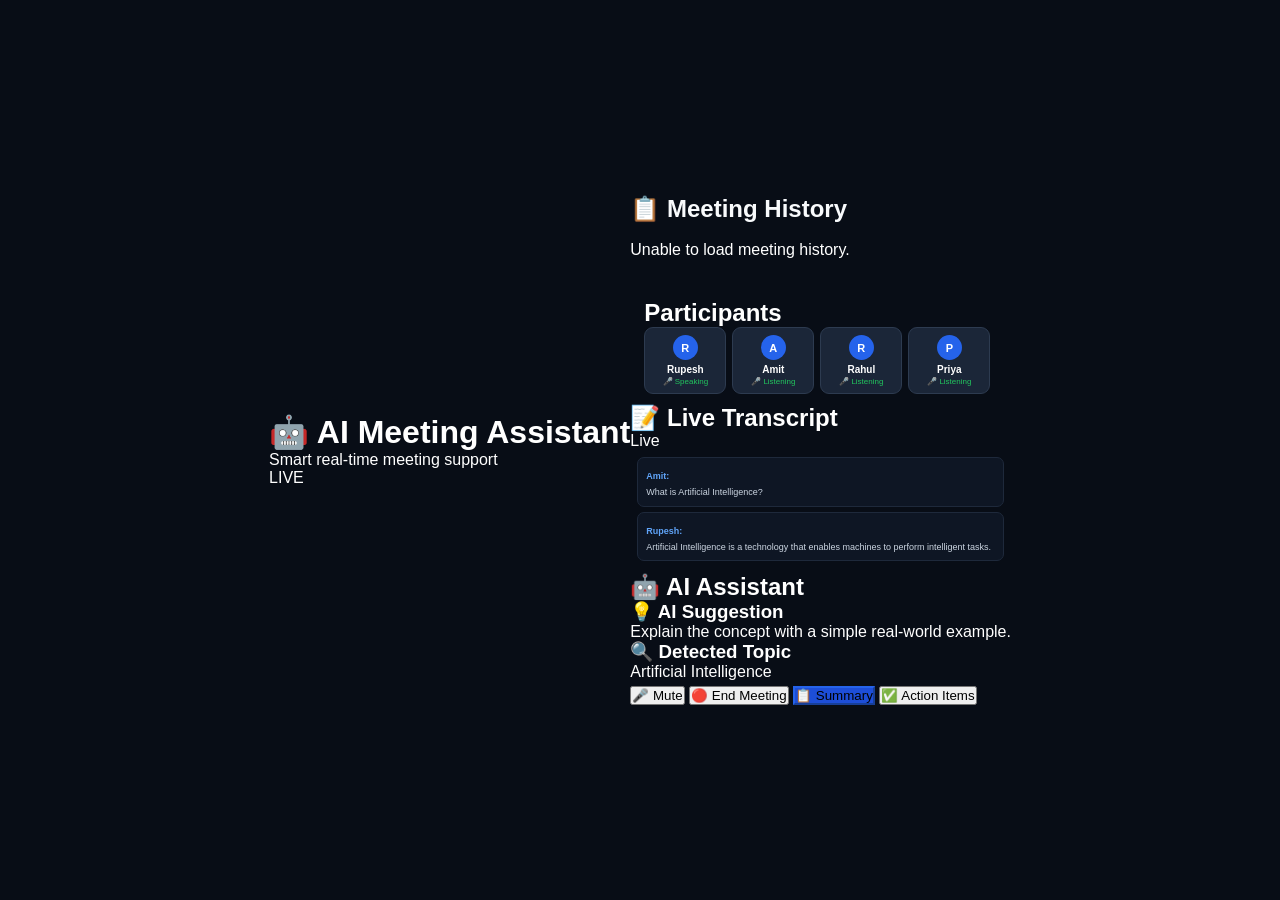
<file: frontend/index.html>
<!DOCTYPE html>
<html lang="en">

<head>
    <meta charset="UTF-8">
    <meta name="viewport" content="width=device-width, initial-scale=1.0">

    <title>AI Meeting Assistant</title>

    <link rel="stylesheet" href="style.css">


    <style>
        /* Meeting History */

        .meeting-history {
            margin-bottom: 30px;
        }

        .meeting-history .section-title {
            display: flex;
            align-items: center;
            justify-content: space-between;
            margin-bottom: 18px;
        }

        .meeting-history h2 {
            color: #f8fafc;
            margin: 0;
        }

        #meetingHistory {
            display: flex;
            flex-direction: column;
            gap: 12px;
        }

        .meeting-card {
            background: #1e293b;
            border: 1px solid #334155;
            border-radius: 12px;
            padding: 16px 18px;

            display: flex;
            justify-content: space-between;
            align-items: center;

            transition: all 0.2s ease;
        }

        .meeting-card:hover {
            border-color: #64748b;
            transform: translateY(-2px);
        }

        .meeting-card h3 {
            margin: 0 0 8px 0;
            color: #f8fafc;
            font-size: 17px;
        }

        .meeting-card p {
            margin: 5px 0;
            color: #cbd5e1;
            font-size: 14px;
        }

        .meeting-card button {
            background: #2563eb;
            color: white;

            border: none;
            border-radius: 8px;

            padding: 10px 16px;

            font-size: 14px;
            font-weight: 600;

            cursor: pointer;
            transition: 0.2s;
        }

        .meeting-card button:hover {
            background: #1d4ed8;
        }
    </style>
</head>

<body>

    <header class="header">
        <div>
            <h1>🤖 AI Meeting Assistant</h1>
            <p>Smart real-time meeting support</p>
        </div>

        <div class="meeting-status">
            <span class="status-dot"></span>
            LIVE
        </div>
    </header>


    <main class="container">


        <!-- Meeting History -->
        <section class="meeting-history">

            <div class="section-title">
                <h2>📋 Meeting History</h2>
            </div>

            <div id="meetingHistory">
                <p>Loading meeting history...</p>
            </div>

        </section>

        <!-- Participants -->
        <section class="participants-section">

            <h2>Participants</h2>

            <div class="participants">

                <div class="participant">
                    <div class="avatar">R</div>
                    <h3>Rupesh</h3>
                    <p>🎤 Speaking</p>
                </div>

                <div class="participant">
                    <div class="avatar">A</div>
                    <h3>Amit</h3>
                    <p>🎤 Listening</p>
                </div>

                <div class="participant">
                    <div class="avatar">R</div>
                    <h3>Rahul</h3>
                    <p>🎤 Listening</p>
                </div>

                <div class="participant">
                    <div class="avatar">P</div>
                    <h3>Priya</h3>
                    <p>🎤 Listening</p>
                </div>

            </div>

        </section>


        <!-- Meeting Area -->
        <section class="meeting-area">

            <!-- Live Transcript -->
            <div class="transcript">

                <div class="section-title">
                    <h2>📝 Live Transcript</h2>
                    <span>Live</span>
                </div>

                <div class="messages">

                    <div class="message">
                        <strong>Amit:</strong>
                        <p>What is Artificial Intelligence?</p>
                    </div>

                    <div class="message">
                        <strong>Rupesh:</strong>
                        <p>
                            Artificial Intelligence is a technology
                            that enables machines to perform intelligent tasks.
                        </p>
                    </div>

                </div>

            </div>


            <!-- AI Assistant -->
            <div class="ai-assistant">

                <h2>🤖 AI Assistant</h2>

                <div class="suggestion-box">

                    <h3>💡 AI Suggestion</h3>

                    <p>
                        Explain the concept with a simple
                        real-world example.
                    </p>

                </div>

                <div class="detected-topic">

                    <h3>🔍 Detected Topic</h3>

                    <p>Artificial Intelligence</p>

                </div>

            </div>

        </section>


        <!-- Controls -->
        <section class="controls">

            <button class="btn mute-btn">
                🎤 Mute
            </button>

            <button class="btn end-btn">
                🔴 End Meeting
            </button>

            <button class="btn summary-btn">
                📋 Summary
            </button>

            <button class="btn task-btn">
                ✅ Action Items
            </button>

        </section>

    </main>




    <script src="js/meeting.js"></script>


    <script>
        loadMeetingHistory();
    </script>

</body>

</html>
</file>
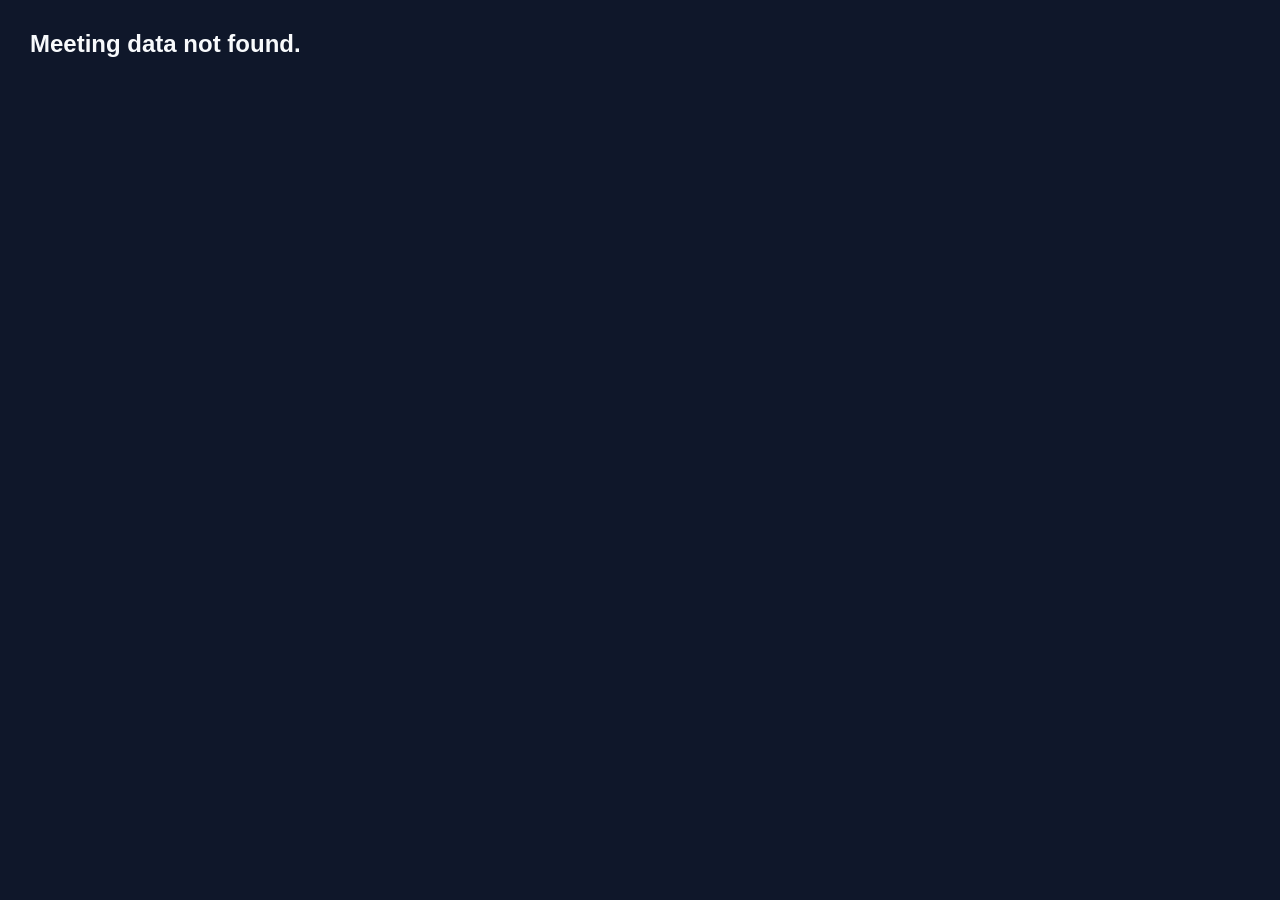
<file: frontend/meeting-history.html>
<!DOCTYPE html>
<html lang="en">

<head>

    <meta charset="UTF-8">

    <meta name="viewport"
          content="width=device-width, initial-scale=1.0">

    <title>Meeting Details</title>

    <style>

        * {
            box-sizing: border-box;
        }

        body {
            margin: 0;
            font-family: Arial, sans-serif;
            background: #0f172a;
            color: #f8fafc;
        }

        .header {
            padding: 22px 28px;
            background: #111827;
            border-bottom: 1px solid #334155;
        }

        .header h1 {
            margin: 0;
            font-size: 26px;
        }

        .header p {
            color: #94a3b8;
            margin: 7px 0 0;
        }

        .container {
            max-width: 1000px;
            margin: auto;
            padding: 25px;
        }

        .back-btn {
            background: #334155;
            color: white;
            border: none;
            padding: 10px 16px;
            border-radius: 8px;
            cursor: pointer;
            margin-bottom: 20px;
        }

        .meeting-info,
        .participants,
        .transcript {
            background: #1e293b;
            border: 1px solid #334155;
            border-radius: 12px;
            padding: 20px;
            margin-bottom: 20px;
        }

        h2 {
            margin-top: 0;
        }

        .info {
            color: #cbd5e1;
            margin: 8px 0;
        }

        .participant {
            display: inline-flex;
            align-items: center;
            gap: 10px;
            background: #0f172a;
            padding: 10px 14px;
            border-radius: 8px;
            margin: 5px;
        }

        .avatar {
            width: 35px;
            height: 35px;
            border-radius: 50%;
            background: #2563eb;

            display: flex;
            align-items: center;
            justify-content: center;

            font-weight: bold;
        }

        .message {
            background: #0f172a;
            padding: 12px 15px;
            border-radius: 8px;
            margin-bottom: 10px;
        }

        .message strong {
            color: #60a5fa;
        }

        .message p {
            margin: 6px 0 0;
            color: #cbd5e1;
        }

        .time {
            font-size: 12px;
            color: #64748b;
        }

    </style>

</head>

<body>

    <header class="header">

        <h1>🤖 AI Meeting Assistant</h1>

        <p>Meeting Details & History</p>

    </header>


    <main class="container">

        <button
            class="back-btn"
            onclick="goBack()">

            ← Back to History

        </button>


        <!-- Meeting Information -->

        <section class="meeting-info">

            <h2>📋 Meeting Information</h2>

            <div id="meetingInfo"></div>

        </section>


        <!-- Participants -->

        <section class="participants">

            <h2>👥 Participants</h2>

            <div id="participantsList"></div>

        </section>


        <!-- Transcript -->

        <section class="transcript">

            <h2>Meeting Summary</h2>

            <pre id="summaryText" class="info" style="white-space:pre-wrap"></pre>

        </section>

        <section class="transcript">

            <h2>📝 Meeting Transcript</h2>

            <div id="transcriptList"></div>

        </section>

    </main>


    <script>

        const storedMeeting =
            sessionStorage.getItem("selectedMeeting");


        if (!storedMeeting) {

            document.body.innerHTML =
                "<h2 style='padding:30px'>Meeting data not found.</h2>";

        } else {

            const data =
                JSON.parse(storedMeeting);


            // Meeting information

            const meetingInfo =
                document.getElementById("meetingInfo");

            meetingInfo.innerHTML = `

                <p class="info">
                    <strong>Title:</strong>
                    ${data.meeting.title}
                </p>

                <p class="info">
                    <strong>Meeting ID:</strong>
                    ${data.meeting.id}
                </p>

                <p class="info">
                    <strong>Date:</strong>
                    ${data.meeting.created_at}
                </p>

            `;

            document.getElementById("summaryText").textContent =
                data.meeting.summary || "No summary has been generated for this meeting.";


            // Participants

            const participantsList =
                document.getElementById(
                    "participantsList"
                );


            if (data.participants.length === 0) {

                participantsList.innerHTML =
                    "<p>No participants found.</p>";

            } else {

                data.participants.forEach(user => {

                    const div =
                        document.createElement("div");

                    div.className = "participant";

                    div.innerHTML = `

                        <div class="avatar">
                            ${user.username
                                .charAt(0)
                                .toUpperCase()}
                        </div>

                        <span>
                            ${user.username}
                        </span>

                    `;

                    participantsList.appendChild(div);

                });

            }


            // Transcript

            const transcriptList =
                document.getElementById(
                    "transcriptList"
                );


            if (data.messages.length === 0) {

                transcriptList.innerHTML =
                    "<p>No messages found.</p>";

            } else {

                data.messages.forEach(message => {

                    const div =
                        document.createElement("div");

                    div.className = "message";

                    div.innerHTML = `

                        <strong>
                            ${message.username}:
                        </strong>

                        <p>
                            ${message.message}
                        </p>

                        <span class="time">
                            ${message.created_at}
                        </span>

                    `;

                    transcriptList.appendChild(div);

                });

            }

        }


        function goBack() {

            window.location.href = "index.html";

        }

    </script>

</body>

</html>
</file>
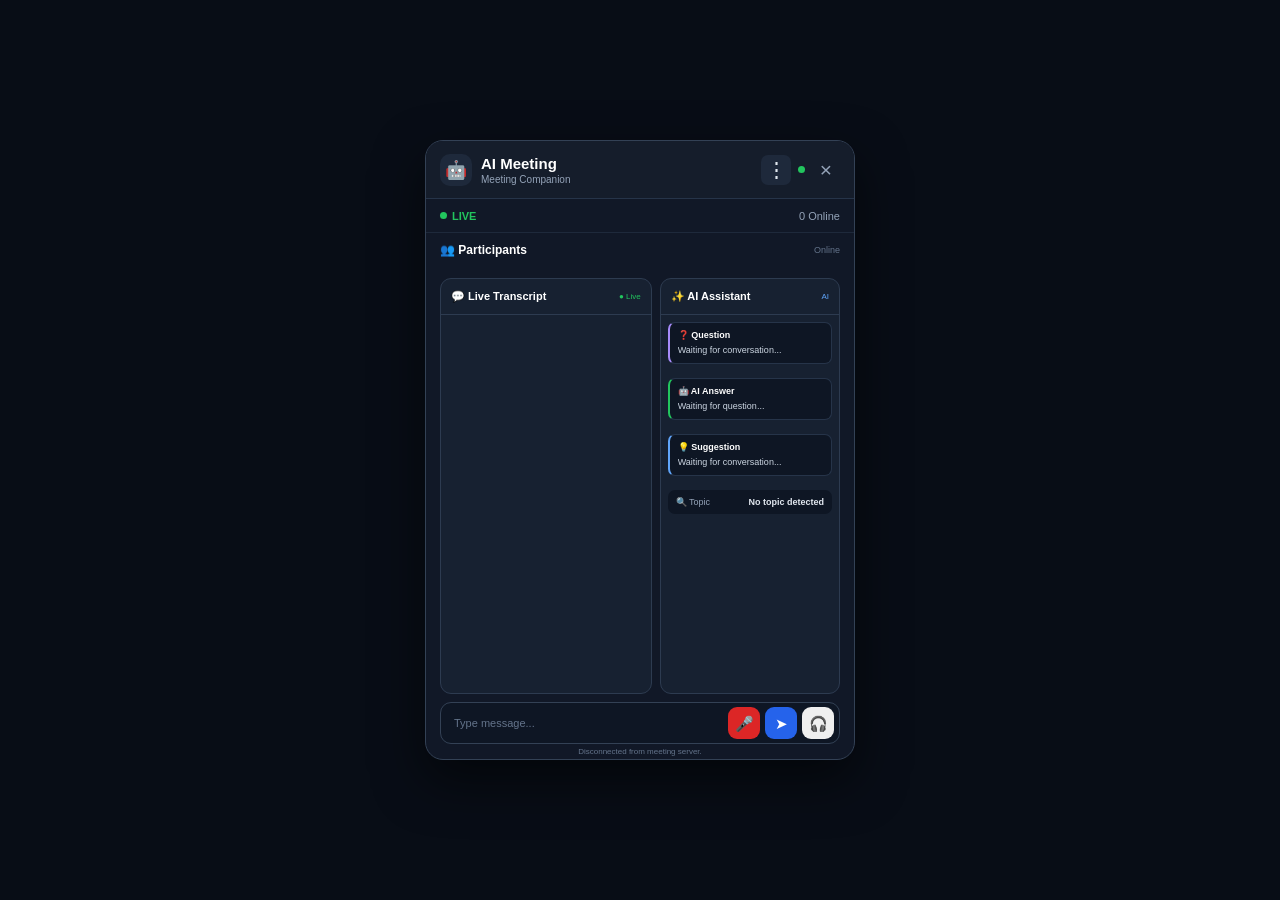
<file: frontend/meeting.html>
<!DOCTYPE html>
<html lang="en">

<head>
    <meta charset="UTF-8">
    <meta name="viewport" content="width=device-width, initial-scale=1.0">

    <title>AI Meeting Companion</title>

    <link rel="stylesheet" href="/frontend/style.css">
</head>

<body>

    <!-- =========================
         COMPACT MEETING WINDOW
    ========================== -->

    <div class="meeting-window">

        <!-- HEADER -->
        <header class="compact-header">

            <div class="brand">
                <div class="brand-icon">🤖</div>

                <div class="brand-text">
                    <h1>AI Meeting</h1>
                    <span>Meeting Companion</span>
                </div>
            </div>

            <div class="header-actions">

                <button class="menu-btn" onclick="toggleMenu()" title="Menu">
                    ⋮
                </button>

                <div class="window-dot"></div>

                <button class="close-btn" onclick="leaveMeeting()" title="Leave Meeting">
                    ×
                </button>

            </div>

        </header>


        <!-- =================================
     THREE DOT MENU
================================= -->

        <div id="meetingMenu" class="meeting-menu">

            <button onclick="openHistoryFromMenu()">
                🕘 Meeting History
            </button>

            <button onclick="getSummary(); closeMenu()">
                📋 Summary
            </button>

            <button onclick="showActionItems(); closeMenu()">
                ✅ Action Items
            </button>

            <button onclick="showDetectedTopic(); closeMenu()">
                🔍 Topic
            </button>

            <div class="menu-divider"></div>

            <button class="menu-leave" onclick="leaveFromMenu()">
                🔴 Leave Meeting
            </button>

        </div>


        <!-- =========================
             MEETING INFO
        ========================== -->

        <div class="meeting-info">

            <div class="live-status">
                <span class="status-dot"></span>
                LIVE
            </div>

            <span id="onlineCount">
                0 Online
            </span>

        </div>


        <!-- =========================
             PARTICIPANTS
        ========================== -->

        <section class="participants-section">

            <div class="section-heading">

                <h2>👥 Participants</h2>

                <span class="section-label">
                    Online
                </span>

            </div>

            <div id="participants" class="participants">
            </div>

        </section>


        <!-- =========================
             MAIN CONTENT
        ========================== -->

        <div class="main-content">


            <!-- =====================
                 LIVE TRANSCRIPT
            ====================== -->

            <section class="transcript card">

                <div class="card-header">

                    <h2>💬 Live Transcript</h2>

                    <span class="live-text">
                        ● Live
                    </span>

                </div>

                <div id="messages" class="messages">
                </div>

            </section>


            <!-- =====================
                 AI ASSISTANT
            ====================== -->

            <section class="ai-assistant card">

                <div class="card-header">

                    <h2>✨ AI Assistant</h2>

                    <span class="ai-status">
                        AI
                    </span>

                </div>


                <!-- QUESTION -->
                <div class="ai-item question-item">

                    <div class="ai-label">
                        ❓ Question
                    </div>

                    <p id="questionDetected">
                        Waiting for conversation...
                    </p>

                </div>



                <!-- ANSWER -->
                <div class="ai-item answer-item">

                    <div class="ai-label">
                        🤖 AI Answer
                    </div>

                    <p id="aiAnswer">
                        Waiting for question...
                    </p>

                </div>


                <!-- SUGGESTION -->
                <div class="ai-item suggestion-item">

                    <div class="ai-label">
                        💡 Suggestion
                    </div>

                    <p id="aiSuggestion">
                        Waiting for conversation...
                    </p>

                </div>


                <!-- TOPIC -->
                <div class="ai-topic">

                    <span>
                        🔍 Topic
                    </span>

                    <strong id="topic">
                        No topic detected
                    </strong>

                </div>

            </section>

        </div>





        <!-- =========================
             MESSAGE INPUT
        ========================== -->

        <div class="message-area">

            <input type="text" id="messageInput" placeholder="Type message..." onkeydown="handleEnter(event)"
                autocomplete="off">


            <!-- SPEAKING -->
            <button id="speechButton" class="icon-btn microphone-btn" onclick="togglePythonSpeaking()"
                title="Start Speaking">
                🎤
            </button>


            <!-- SEND -->
            <button class="icon-btn send-btn" onclick="sendMessage()" title="Send Message">
                ➤
            </button>

            <button id="systemAudioButton" class="icon-btn" onclick="toggleSystemAudio()" title="Start Meeting Audio">
                🎧
            </button>

        </div>


        <!-- SPEECH STATUS -->

        <div id="speechStatus" class="speech-status" aria-live="polite">

            Ready for authorized microphone input.

        </div>


    </div>


    <!-- JAVASCRIPT -->

    <script src="/frontend/js/meeting.js"></script>

</body>

</html>
</file>
<file: frontend/style.css>
/* =========================================
   RESET
========================================= */

* {
    margin: 0;
    padding: 0;
    box-sizing: border-box;
}


/* =========================================
   BODY
========================================= */

html,
body {
    width: 100%;
    height: 100%;
}

body {
    font-family: Arial, sans-serif;

    background: #080d16;

    color: #ffffff;

    overflow: hidden;

    display: flex;

    justify-content: center;

    align-items: center;
}


/* =========================================
   MAIN COMPACT WINDOW
========================================= */

.meeting-window {

    width: 430px;

    height: 620px;

    max-width: 96vw;

    max-height: 96vh;

    background: #111827;

    border: 1px solid #334155;

    border-radius: 18px;

    box-shadow:
        0 20px 50px rgba(0, 0, 0, 0.55);

    display: flex;

    flex-direction: column;

    overflow: hidden;
}


/* =========================================
   HEADER
========================================= */

.compact-header {

    height: 58px;

    padding: 0 14px;

    display: flex;

    align-items: center;

    justify-content: space-between;

    background: #151d2b;

    border-bottom: 1px solid #263449;

    flex-shrink: 0;
}


.brand {

    display: flex;

    align-items: center;

    gap: 9px;

    min-width: 0;
}


.brand-icon {

    width: 32px;

    height: 32px;

    display: flex;

    align-items: center;

    justify-content: center;

    background: #1e293b;

    border-radius: 10px;

    font-size: 18px;
}


.brand-text h1 {

    font-size: 15px;

    font-weight: 700;

    line-height: 18px;
}


.brand-text span {

    display: block;

    font-size: 10px;

    color: #94a3b8;

    margin-top: 1px;
}


.header-actions {

    display: flex;

    align-items: center;

    gap: 7px;
}


.history-btn {

    border: 1px solid #334155;

    background: #1e293b;

    color: #e2e8f0;

    border-radius: 8px;

    padding: 7px 9px;

    font-size: 11px;

    cursor: pointer;
}


.history-btn:hover {

    background: #263449;

    border-color: #475569;
}


.window-dot {

    width: 7px;

    height: 7px;

    background: #22c55e;

    border-radius: 50%;
}


.close-btn {

    width: 28px;

    height: 28px;

    border: none;

    background: transparent;

    color: #94a3b8;

    font-size: 21px;

    cursor: pointer;

    border-radius: 6px;
}


.close-btn:hover {

    background: #334155;

    color: white;
}


/* =========================================
   MEETING INFO
========================================= */

.meeting-info {

    height: 34px;

    padding: 0 14px;

    display: flex;

    align-items: center;

    justify-content: space-between;

    color: #94a3b8;

    font-size: 11px;

    border-bottom: 1px solid #1e293b;

    flex-shrink: 0;
}


.live-status {

    display: flex;

    align-items: center;

    gap: 5px;

    color: #22c55e;

    font-weight: 600;
}


.status-dot {

    width: 7px;

    height: 7px;

    background: #22c55e;

    border-radius: 50%;
}


/* =========================================
   PARTICIPANTS
========================================= */

.participants-section {

    padding: 10px 14px 8px;

    flex-shrink: 0;
}


.section-heading {

    display: flex;

    align-items: center;

    justify-content: space-between;

    margin-bottom: 7px;
}


.section-heading h2 {

    font-size: 12px;

    font-weight: 600;
}


.section-label {

    font-size: 9px;

    color: #64748b;
}


.participants {

    display: flex;

    gap: 6px;

    overflow-x: auto;

    padding-bottom: 2px;
}


.participants::-webkit-scrollbar {

    height: 3px;
}


.participants::-webkit-scrollbar-thumb {

    background: #475569;

    border-radius: 10px;
}


.participant {

    min-width: 82px;

    max-width: 100px;

    padding: 7px 6px;

    text-align: center;

    background: #1b2638;

    border: 1px solid #2d3b50;

    border-radius: 9px;

    flex-shrink: 0;
}


.avatar {

    width: 25px;

    height: 25px;

    margin: 0 auto 4px;

    display: flex;

    align-items: center;

    justify-content: center;

    border-radius: 50%;

    background: #2563eb;

    font-size: 11px;

    font-weight: bold;
}


.participant h3 {

    font-size: 10px;

    white-space: nowrap;

    overflow: hidden;

    text-overflow: ellipsis;
}


.participant p {

    margin-top: 2px;

    color: #22c55e;

    font-size: 8px;
}


/* =========================================
   MAIN CONTENT
========================================= */

.main-content {

    flex: 1;

    min-height: 0;

    display: grid;

    grid-template-columns: 1.08fr 0.92fr;

    gap: 8px;

    padding: 4px 14px 8px;
}


/* =========================================
   CARD
========================================= */

.card {

    min-width: 0;

    min-height: 0;

    background: #172131;

    border: 1px solid #2d3b50;

    border-radius: 11px;

    overflow: hidden;

    display: flex;

    flex-direction: column;
}


.card-header {

    min-height: 36px;

    padding: 8px 10px;

    display: flex;

    align-items: center;

    justify-content: space-between;

    border-bottom: 1px solid #2d3b50;

    flex-shrink: 0;
}


.card-header h2 {

    font-size: 11px;

    font-weight: 600;
}


.live-text {

    font-size: 8px;

    color: #22c55e;
}


.ai-status {

    font-size: 8px;

    color: #60a5fa;
}


/* =========================================
   TRANSCRIPT
========================================= */

.messages {

    flex: 1;

    min-height: 0;

    overflow-y: auto;

    padding: 7px;
}


.messages::-webkit-scrollbar {

    width: 4px;
}


.messages::-webkit-scrollbar-thumb {

    background: #475569;

    border-radius: 10px;
}


.message {

    padding: 7px 8px;

    margin-bottom: 5px;

    background: #0e1624;

    border-radius: 7px;

    border: 1px solid #1e293b;
}


.message strong {

    color: #60a5fa;

    font-size: 9px;
}


.message p {

    margin-top: 3px;

    color: #cbd5e1;

    font-size: 9px;

    line-height: 1.35;

    word-break: break-word;
}


/* =========================================
   AI ASSISTANT
========================================= */

.ai-assistant {

    padding-bottom: 5px;
}


.ai-item {

    margin: 7px;

    padding: 7px 8px;

    border-radius: 7px;

    background: #0e1624;

    border: 1px solid #263449;
}


.ai-label {

    font-size: 9px;

    font-weight: 600;

    margin-bottom: 4px;
}


.ai-item p {

    color: #cbd5e1;

    font-size: 9px;

    line-height: 1.35;

    max-height: 52px;

    overflow-y: auto;

    word-break: break-word;
}


.ai-item p::-webkit-scrollbar {

    width: 3px;
}


.ai-item p::-webkit-scrollbar-thumb {

    background: #475569;

    border-radius: 10px;
}


.question-item {

    border-left: 2px solid #a78bfa;
}


.answer-item {

    border-left: 2px solid #22c55e;
}


.suggestion-item {

    border-left: 2px solid #60a5fa;
}


.ai-topic {

    margin: 7px;

    padding: 7px 8px;

    display: flex;

    justify-content: space-between;

    align-items: center;

    gap: 5px;

    background: #0e1624;

    border-radius: 7px;

    font-size: 9px;
}


.ai-topic span {

    color: #94a3b8;
}


.ai-topic strong {

    color: #e2e8f0;

    max-width: 120px;

    overflow: hidden;

    white-space: nowrap;

    text-overflow: ellipsis;
}


/* =========================================
   QUICK ACTIONS
========================================= */

.quick-actions {

    display: flex;

    gap: 6px;

    padding: 0 14px 7px;

    flex-shrink: 0;
}


.quick-btn {

    flex: 1;

    padding: 7px 5px;

    border: 1px solid #334155;

    border-radius: 7px;

    background: #1e293b;

    color: #cbd5e1;

    font-size: 9px;

    cursor: pointer;
}


.quick-btn:hover {

    background: #263449;

    border-color: #475569;
}


.summary-btn {

    background: #1d4ed8;

    border-color: #2563eb;
}


.summary-btn:hover {

    background: #2563eb;
}


/* =========================================
   MESSAGE INPUT ROW
========================================= */

.message-area {

    height: 42px;

    margin: 0 14px;

    display: flex;

    align-items: center;

    gap: 5px;

    padding: 4px 5px;

    background: #0e1624;

    border: 1px solid #334155;

    border-radius: 11px;

    flex-shrink: 0;
}


#messageInput {

    flex: 1;

    min-width: 0;

    height: 32px;

    padding: 0 8px;

    border: none;

    outline: none;

    background: transparent;

    color: white;

    font-size: 11px;
}


#messageInput::placeholder {

    color: #64748b;
}


/* =========================================
   ICON BUTTONS
========================================= */

.icon-btn {

    width: 32px;
    min-width: 32px;
    max-width: 32px;

    height: 32px;

    flex-shrink: 0;

    padding: 0;

    border: none;

    border-radius: 9px;

    display: flex;

    align-items: center;
    justify-content: center;

    cursor: pointer;

    font-size: 15px;

    line-height: 1;

    color: white;

    overflow: hidden;
}

.microphone-btn {
    background: #dc2626;
}

.microphone-btn:hover {
    background: #ef4444;
}

.send-btn {
    background: #2563eb;
}

.send-btn:hover {
    background: #3b82f6;
}


/* =========================================
   SPEECH STATUS
========================================= */

.speech-status {

    min-height: 15px;

    padding: 3px 14px 2px;

    color: #64748b;

    font-size: 8px;

    text-align: center;

    white-space: nowrap;

    overflow: hidden;

    text-overflow: ellipsis;

    flex-shrink: 0;
}


/* =========================================
   BOTTOM ACTIONS
========================================= */

.bottom-actions {

    display: flex;

    gap: 6px;

    padding: 4px 14px 10px;

    flex-shrink: 0;
}


.bottom-btn {

    flex: 1;

    height: 29px;

    border: 1px solid #334155;

    border-radius: 7px;

    background: #1e293b;

    color: #cbd5e1;

    font-size: 9px;

    cursor: pointer;
}


.bottom-btn:hover {

    background: #263449;
}


.leave-btn {

    color: #fca5a5;

    border-color: #7f1d1d;
}


.leave-btn:hover {

    background: #7f1d1d;

    color: white;
}


/* =========================================
   BUTTON DISABLED
========================================= */

button:disabled {

    opacity: 0.55;

    cursor: not-allowed;
}


/* =========================================
   RESPONSIVE
========================================= */

@media (max-width: 520px) {

    body {

        align-items: stretch;

    }
.meeting-window {
    position: relative;

    width: 430px;
    height: 620px;
    max-width: 96vw;
    max-height: 96vh;

    background: #111827;
    border: 1px solid #334155;
    border-radius: 18px;

    box-shadow: 0 20px 50px rgba(0, 0, 0, 0.55);

    display: flex;
    flex-direction: column;

    overflow: hidden;
}

}


@media (max-height: 650px) {

    .meeting-window {

        height: 96vh;

    }

    .participants-section {

        padding-top: 7px;

        padding-bottom: 5px;

    }

    .participant {

        padding: 5px;

    }

    .avatar {

        width: 22px;

        height: 22px;

    }

    .quick-actions {

        padding-bottom: 4px;

    }

    .bottom-actions {

        padding-bottom: 6px;

    }

}

/* =========================================
   HISTORY OVERLAY
========================================= */

.history-overlay {

    position: absolute;

    top: 0;
    left: 0;
    right: 0;
    bottom: 0;

    z-index: 9999;

    background: #111827;

    border-radius: 18px;

    display: flex;

    flex-direction: column;

    overflow: hidden;
}


/* =========================================
   HISTORY TOP BAR
========================================= */

.history-topbar {

    height: 58px;

    padding: 0 14px;

    display: flex;

    align-items: center;

    justify-content: space-between;

    background: #151d2b;

    border-bottom: 1px solid #263449;

    flex-shrink: 0;
}


.history-topbar h2 {

    font-size: 15px;

    color: #f8fafc;

    margin-bottom: 2px;
}


.history-topbar span {

    font-size: 9px;

    color: #64748b;
}


/* =========================================
   CLOSE BUTTON
========================================= */

.history-close-btn {

    width: 30px;

    height: 30px;

    border: none;

    border-radius: 7px;

    background: #1e293b;

    color: #cbd5e1;

    font-size: 20px;

    cursor: pointer;

    display: flex;

    align-items: center;

    justify-content: center;
}


.history-close-btn:hover {

    background: #334155;

    color: white;
}


/* =========================================
   HISTORY LIST
========================================= */

.compact-meeting-history {

    flex: 1;

    min-height: 0;

    overflow-y: auto;

    padding: 10px 12px;
}


.compact-meeting-history::-webkit-scrollbar {

    width: 4px;
}


.compact-meeting-history::-webkit-scrollbar-thumb {

    background: #475569;

    border-radius: 10px;
}


/* =========================================
   HISTORY CARD
========================================= */

.compact-history-card {

    min-height: 62px;

    padding: 9px 10px;

    margin-bottom: 7px;

    background: #1b2638;

    border: 1px solid #334155;

    border-radius: 9px;

    display: flex;

    align-items: center;

    justify-content: space-between;

    gap: 8px;
}


.compact-history-card:hover {

    border-color: #475569;

}


/* =========================================
   HISTORY INFO
========================================= */

.history-card-info {

    min-width: 0;

    flex: 1;
}


.history-card-info h3 {

    font-size: 11px;

    color: #f8fafc;

    margin-bottom: 3px;

    white-space: nowrap;

    overflow: hidden;

    text-overflow: ellipsis;
}


.history-card-info p {

    color: #94a3b8;

    font-size: 8px;

    margin-top: 2px;
}


/* =========================================
   VIEW BUTTON
========================================= */

.view-history-btn {

    flex-shrink: 0;

    padding: 7px 9px;

    border: none;

    border-radius: 7px;

    background: #2563eb;

    color: white;

    font-size: 9px;

    font-weight: 600;

    cursor: pointer;
}


.view-history-btn:hover {

    background: #3b82f6;
}


/* =========================================
   EMPTY / ERROR
========================================= */

.history-loading,
.history-empty,
.history-error {

    padding: 25px 10px;

    text-align: center;

    color: #64748b;

    font-size: 10px;
}


/* =========================================
   BACK BUTTON
========================================= */

.back-meeting-btn {

    margin: 0 12px 12px;

    height: 34px;

    border: 1px solid #334155;

    border-radius: 8px;

    background: #1e293b;

    color: #cbd5e1;

    font-size: 10px;

    cursor: pointer;

    flex-shrink: 0;
}


.back-meeting-btn:hover {

    background: #263449;

    color: white;
}

/* =========================================
   THREE DOT MENU
========================================= */

.menu-btn {

    width: 30px;
    height: 30px;

    border: none;
    border-radius: 7px;

    background: #1e293b;

    color: #e2e8f0;

    font-size: 21px;

    line-height: 1;

    cursor: pointer;

    display: flex;

    align-items: center;
    justify-content: center;
}


.menu-btn:hover {

    background: #334155;

}


/* =========================================
   MENU PANEL
========================================= */

.meeting-menu {

    position: absolute;

    top: 52px;
    right: 10px;

    width: 165px;

    padding: 6px;

    background: #172131;

    border: 1px solid #334155;

    border-radius: 10px;

    box-shadow:
        0 12px 30px rgba(0, 0, 0, 0.45);

    z-index: 5000;

    display: none;
}


.meeting-menu.active {

    display: block;

}


/* =========================================
   MENU BUTTON
========================================= */

.meeting-menu button {

    width: 100%;

    padding: 9px 10px;

    border: none;

    border-radius: 7px;

    background: transparent;

    color: #cbd5e1;

    text-align: left;

    font-size: 10px;

    cursor: pointer;
}


.meeting-menu button:hover {

    background: #263449;

    color: white;

}


/* =========================================
   MENU DIVIDER
========================================= */

.menu-divider {

    height: 1px;

    margin: 5px 3px;

    background: #334155;

}


/* =========================================
   LEAVE
========================================= */

.meeting-menu .menu-leave {

    color: #fca5a5;

}


.meeting-menu .menu-leave:hover {

    background: #7f1d1d;

    color: white;

}
</file>
